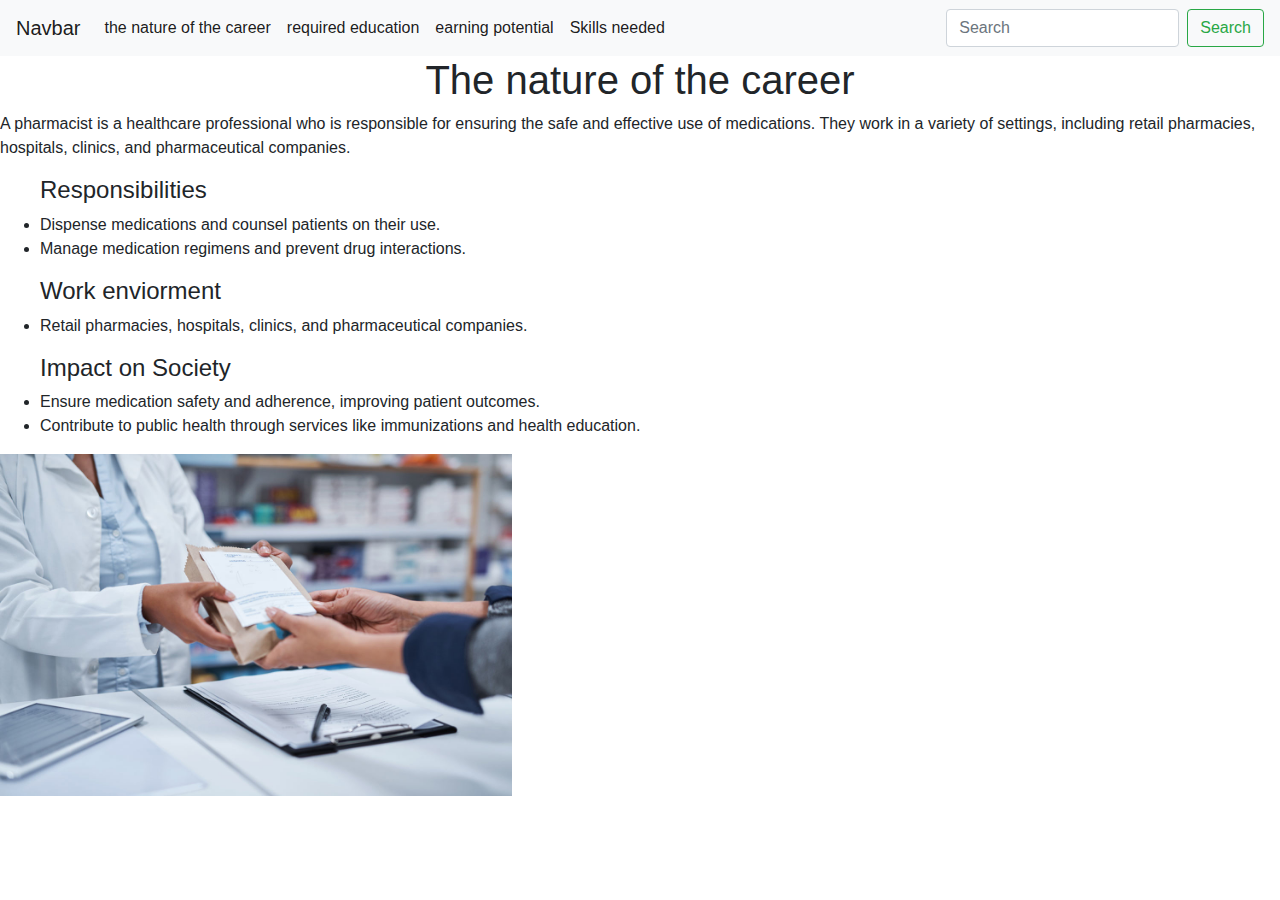
<file: index.html>
<!DOCTYPE html>
<html>
<head>
<link rel="stylesheet" href="style.css">
<link rel="stylesheet" href="https://cdn.jsdelivr.net/npm/bootstrap@4.4.1/dist/css/bootstrap.min.css" integrity="sha384-Vkoo8x4CGsO3+Hhxv8T/Q5PaXtkKtu6ug5TOeNV6gBiFeWPGFN9MuhOf23Q9Ifjh" crossorigin="anonymous">
<script src="https://code.jquery.com/jquery-3.4.1.slim.min.js" integrity="sha384-J6qa4849blE2+poT4WnyKhv5vZF5SrPo0iEjwBvKU7imGFAV0wwj1yYfoRSJoZ+n" crossorigin="anonymous"></script>
<script src="https://cdn.jsdelivr.net/npm/popper.js@1.16.0/dist/umd/popper.min.js" integrity="sha384-Q6E9RHvbIyZFJoft+2mJbHaEWldlvI9IOYy5n3zV9zzTtmI3UksdQRVvoxMfooAo" crossorigin="anonymous"></script>
<script src="https://cdn.jsdelivr.net/npm/bootstrap@4.4.1/dist/js/bootstrap.min.js" integrity="sha384-wfSDF2E50Y2D1uUdj0O3uMBJnjuUD4Ih7YwaYd1iqfktj0Uod8GCExl3Og8ifwB6" crossorigin="anonymous"></script>

</head>
<body>
    <nav class="navbar navbar-expand-lg navbar-light bg-light">
        <a class="navbar-brand" href="#">Navbar</a>
        <button class="navbar-toggler" type="button" data-toggle="collapse" data-target="#navbarSupportedContent" aria-controls="navbarSupportedContent" aria-expanded="false" aria-label="Toggle navigation">
          <span class="navbar-toggler-icon"></span>
        </button>
      
        <div class="collapse navbar-collapse" id="navbarSupportedContent">
          <ul class="navbar-nav mr-auto">
            <li class="nav-item active">
              <a class="nav-link" href="index.html">the nature of the career <span class="sr-only">(current)</span></a>

            </li>
            <li class="nav-item">
                <li class="nav-item active">
              <a class="nav-link" href="education.html">required education
              </a>
            </li>
            <li class="nav-item dropdown">

              <div class="dropdown-menu" aria-labelledby="navbarDropdown">
                <div class="dropdown-divider"></div>
              </div>
            </li>
            <li class="nav-item">
              <li class="nav-item active">
            <a class="nav-link active" href="potential.html">earning potential</a>
            <li class="nav-item">
              <li class="nav-item active">
            <a class="nav-link active" href="skills.html">Skills needed</a>
          </li>
          
          </ul>
          <form class="form-inline my-2 my-lg-0">
            <input class="form-control mr-sm-2" type="search" placeholder="Search" aria-label="Search">
            <button class="btn btn-outline-success my-2 my-sm-0" type="submit">Search</button>
          </form>
        </div>
      </nav>
<h1>The nature of the career</h1>
<p> A pharmacist is a healthcare professional who is responsible for ensuring the safe and effective use of medications. They work in a variety of settings, including retail pharmacies, hospitals, clinics, and pharmaceutical companies. </p>
<ul>
  <h4>Responsibilities</h4>
  <li>Dispense medications and counsel patients on their use.</li>
  <li>Manage medication regimens and prevent drug interactions.</li>
</ul>
<ul>
<h4>Work enviorment</h4>
<li>Retail pharmacies, hospitals, clinics, and pharmaceutical companies.</li>

</ul>
<ul>
<h4>Impact on Society</h4>
<li>Ensure medication safety and adherence, improving patient outcomes.</li>
<li>Contribute to public health through services like immunizations and health education.</li>
</ul>
<img src="pharmacist1.jpg" class="scaled">
</body>
</html>
</file>
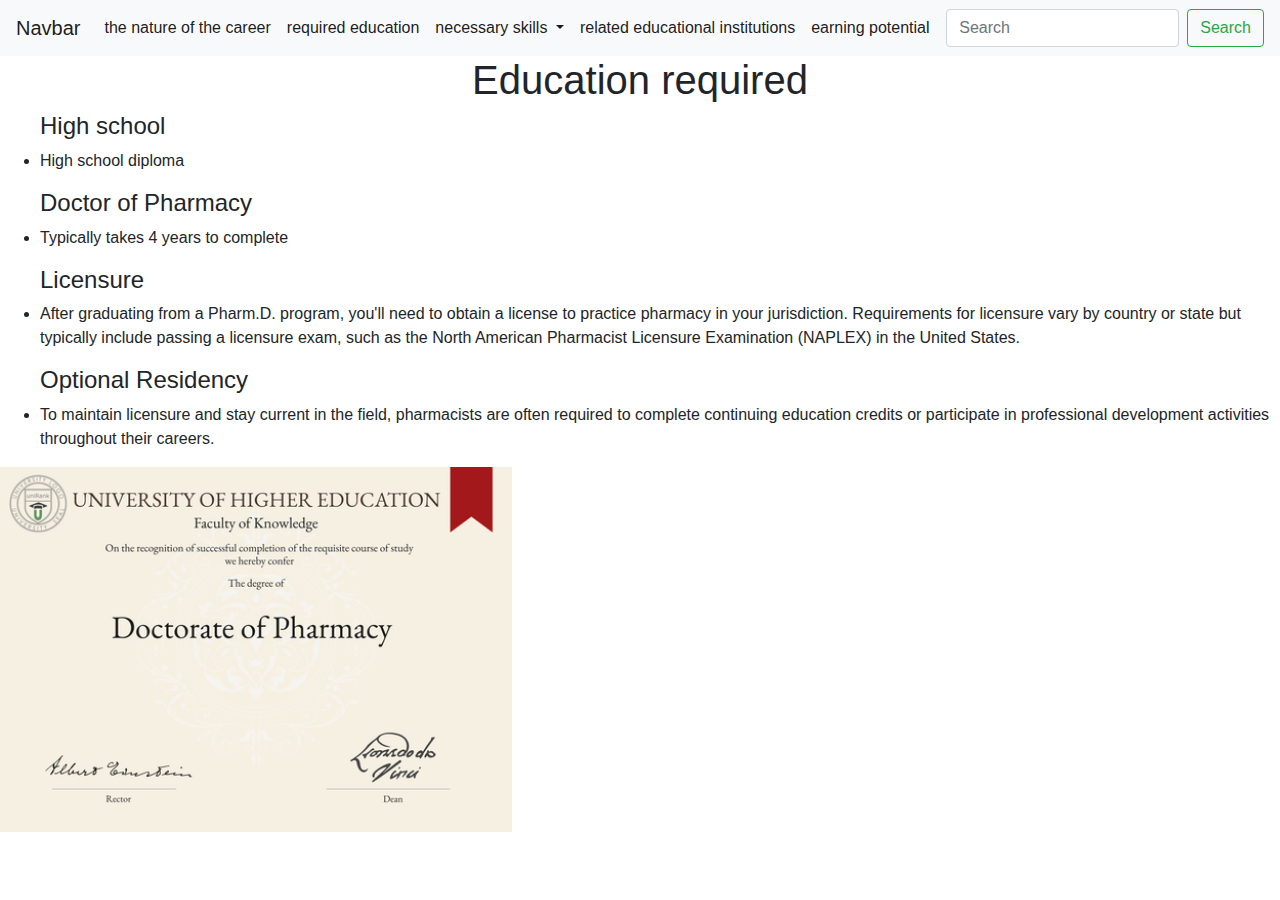
<file: education.html>
<!DOCTYPE html>
<html>
<head>
<link rel="stylesheet" href="style.css">
<link rel="stylesheet" href="https://cdn.jsdelivr.net/npm/bootstrap@4.4.1/dist/css/bootstrap.min.css" integrity="sha384-Vkoo8x4CGsO3+Hhxv8T/Q5PaXtkKtu6ug5TOeNV6gBiFeWPGFN9MuhOf23Q9Ifjh" crossorigin="anonymous">
<script src="https://code.jquery.com/jquery-3.4.1.slim.min.js" integrity="sha384-J6qa4849blE2+poT4WnyKhv5vZF5SrPo0iEjwBvKU7imGFAV0wwj1yYfoRSJoZ+n" crossorigin="anonymous"></script>
<script src="https://cdn.jsdelivr.net/npm/popper.js@1.16.0/dist/umd/popper.min.js" integrity="sha384-Q6E9RHvbIyZFJoft+2mJbHaEWldlvI9IOYy5n3zV9zzTtmI3UksdQRVvoxMfooAo" crossorigin="anonymous"></script>
<script src="https://cdn.jsdelivr.net/npm/bootstrap@4.4.1/dist/js/bootstrap.min.js" integrity="sha384-wfSDF2E50Y2D1uUdj0O3uMBJnjuUD4Ih7YwaYd1iqfktj0Uod8GCExl3Og8ifwB6" crossorigin="anonymous"></script>

</head>
<body>
    <nav class="navbar navbar-expand-lg navbar-light bg-light">
        <a class="navbar-brand" href="#">Navbar</a>
        <button class="navbar-toggler" type="button" data-toggle="collapse" data-target="#navbarSupportedContent" aria-controls="navbarSupportedContent" aria-expanded="false" aria-label="Toggle navigation">
          <span class="navbar-toggler-icon"></span>
        </button>
      
        <div class="collapse navbar-collapse" id="navbarSupportedContent">
          <ul class="navbar-nav mr-auto">
            <li class="nav-item active">
              <a class="nav-link" href="index.html">the nature of the career <span class="sr-only">(current)</span></a>

            </li>
            <li class="nav-item">
                <li class="nav-item active">
              <a class="nav-link" href="#">required education
              </a>
            </li>
            <li class="nav-item dropdown">
                <li class="nav-item active">
              <a class="nav-link dropdown-toggle" href="#" id="navbarDropdown" role="button" data-toggle="dropdown" aria-haspopup="true" aria-expanded="false">
                necessary skills
              </a>
              <div class="dropdown-menu" aria-labelledby="navbarDropdown">
                <div class="dropdown-divider"></div>
              </div>
            </li>
            <li class="nav-item">
                <li class="nav-item active">
              <a class="nav-link active" href="#">related educational institutions</a>
              
            </li>
            <li class="nav-item">
              <li class="nav-item active">
            <a class="nav-link active" href="#">earning potential</a>
            
          </li>
          </ul>
          <form class="form-inline my-2 my-lg-0">
            <input class="form-control mr-sm-2" type="search" placeholder="Search" aria-label="Search">
            <button class="btn btn-outline-success my-2 my-sm-0" type="submit">Search</button>
          </form>
        </div>
      </nav>
<h1>Education required</h1>
<ul>
  <h4>High school</h4>
  <li>High school diploma</li>
</ul>
<ul>
<h4>Doctor of Pharmacy</h4>
<li>Typically takes 4 years to complete</li>

</ul>
<ul>
<h4>Licensure</h4>
<li>After graduating from a Pharm.D. program, you'll need to obtain a license to practice pharmacy in your jurisdiction. Requirements for licensure vary by country or state but typically include passing a licensure exam, such as the North American Pharmacist Licensure Examination (NAPLEX) in the United States.</li>
</ul>
<ul>
    <h4>Optional Residency</h4>
    <li>To maintain licensure and stay current in the field, pharmacists are often required to complete continuing education credits or participate in professional development activities throughout their careers.</li>
</ul>
<img src="educationpharm.png" class="scaled">
</body>
</html>
</file>
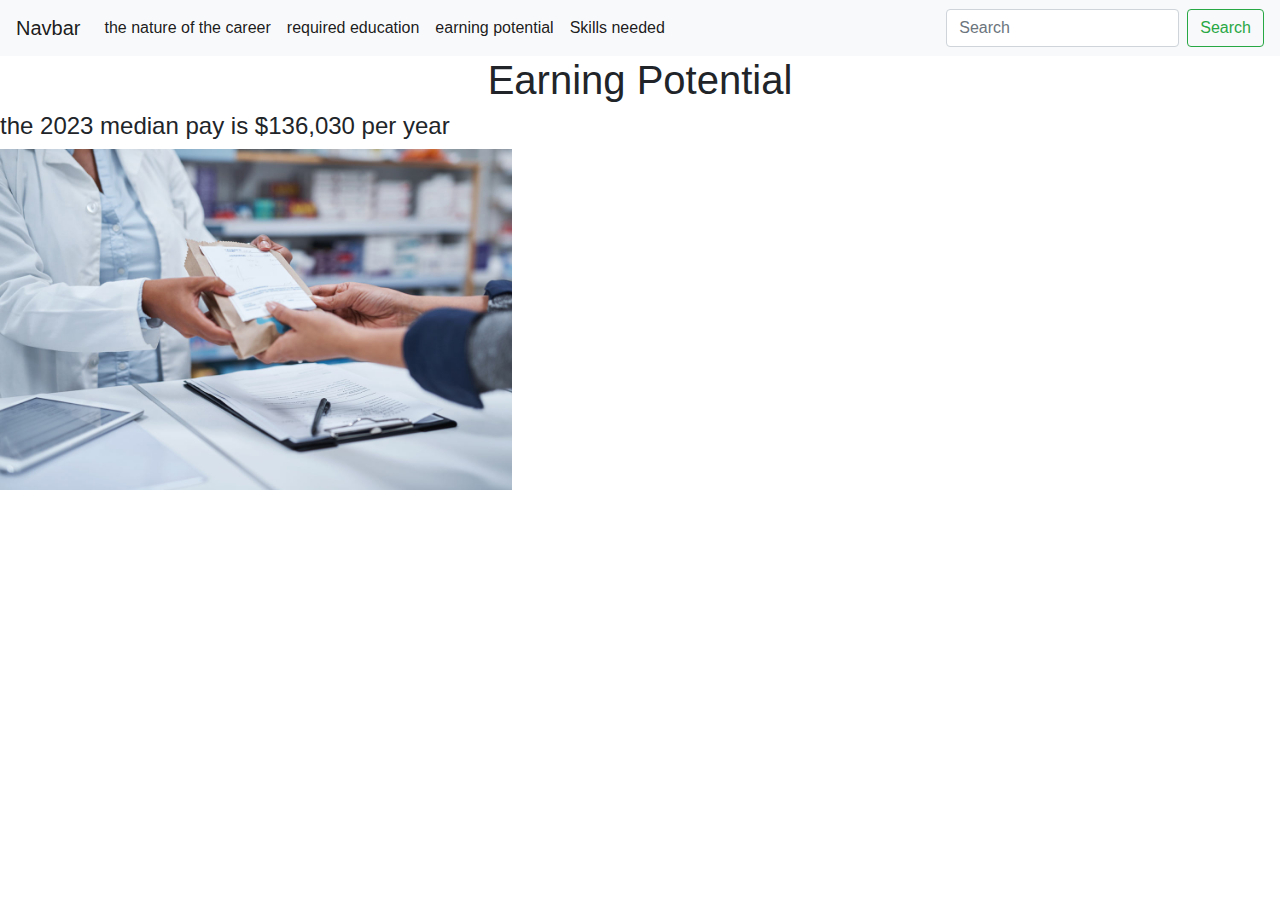
<file: potential.html>
<!DOCTYPE html>
<html>
<head>
<link rel="stylesheet" href="style.css">
<link rel="stylesheet" href="https://cdn.jsdelivr.net/npm/bootstrap@4.4.1/dist/css/bootstrap.min.css" integrity="sha384-Vkoo8x4CGsO3+Hhxv8T/Q5PaXtkKtu6ug5TOeNV6gBiFeWPGFN9MuhOf23Q9Ifjh" crossorigin="anonymous">
<script src="https://code.jquery.com/jquery-3.4.1.slim.min.js" integrity="sha384-J6qa4849blE2+poT4WnyKhv5vZF5SrPo0iEjwBvKU7imGFAV0wwj1yYfoRSJoZ+n" crossorigin="anonymous"></script>
<script src="https://cdn.jsdelivr.net/npm/popper.js@1.16.0/dist/umd/popper.min.js" integrity="sha384-Q6E9RHvbIyZFJoft+2mJbHaEWldlvI9IOYy5n3zV9zzTtmI3UksdQRVvoxMfooAo" crossorigin="anonymous"></script>
<script src="https://cdn.jsdelivr.net/npm/bootstrap@4.4.1/dist/js/bootstrap.min.js" integrity="sha384-wfSDF2E50Y2D1uUdj0O3uMBJnjuUD4Ih7YwaYd1iqfktj0Uod8GCExl3Og8ifwB6" crossorigin="anonymous"></script>

</head>
<body>
    <nav class="navbar navbar-expand-lg navbar-light bg-light">
        <a class="navbar-brand" href="#">Navbar</a>
        <button class="navbar-toggler" type="button" data-toggle="collapse" data-target="#navbarSupportedContent" aria-controls="navbarSupportedContent" aria-expanded="false" aria-label="Toggle navigation">
          <span class="navbar-toggler-icon"></span>
        </button>
      
        <div class="collapse navbar-collapse" id="navbarSupportedContent">
          <ul class="navbar-nav mr-auto">
            <li class="nav-item active">
              <a class="nav-link" href="index.html">the nature of the career <span class="sr-only">(current)</span></a>

            </li>
            <li class="nav-item">
                <li class="nav-item active">
              <a class="nav-link" href="education.html">required education
              </a>
            </li>
            <li class="nav-item dropdown">

              <div class="dropdown-menu" aria-labelledby="navbarDropdown">
                <div class="dropdown-divider"></div>
              </div>
            </li>
            <li class="nav-item">
              <li class="nav-item active">
            <a class="nav-link active" href="potential.html">earning potential</a>
            <li class="nav-item">
              <li class="nav-item active">
            <a class="nav-link active" href="skills.html">Skills needed</a>
          </li>
          
          </ul>
          <form class="form-inline my-2 my-lg-0">
            <input class="form-control mr-sm-2" type="search" placeholder="Search" aria-label="Search">
            <button class="btn btn-outline-success my-2 my-sm-0" type="submit">Search</button>
          </form>
        </div>
      </nav>
<h1>Earning Potential</h1>
  <h4>the 2023 median pay is $136,030 per year  </h4>
<img src="pharmacist1.jpg" class="scaled">
</body>
</html>
</file>
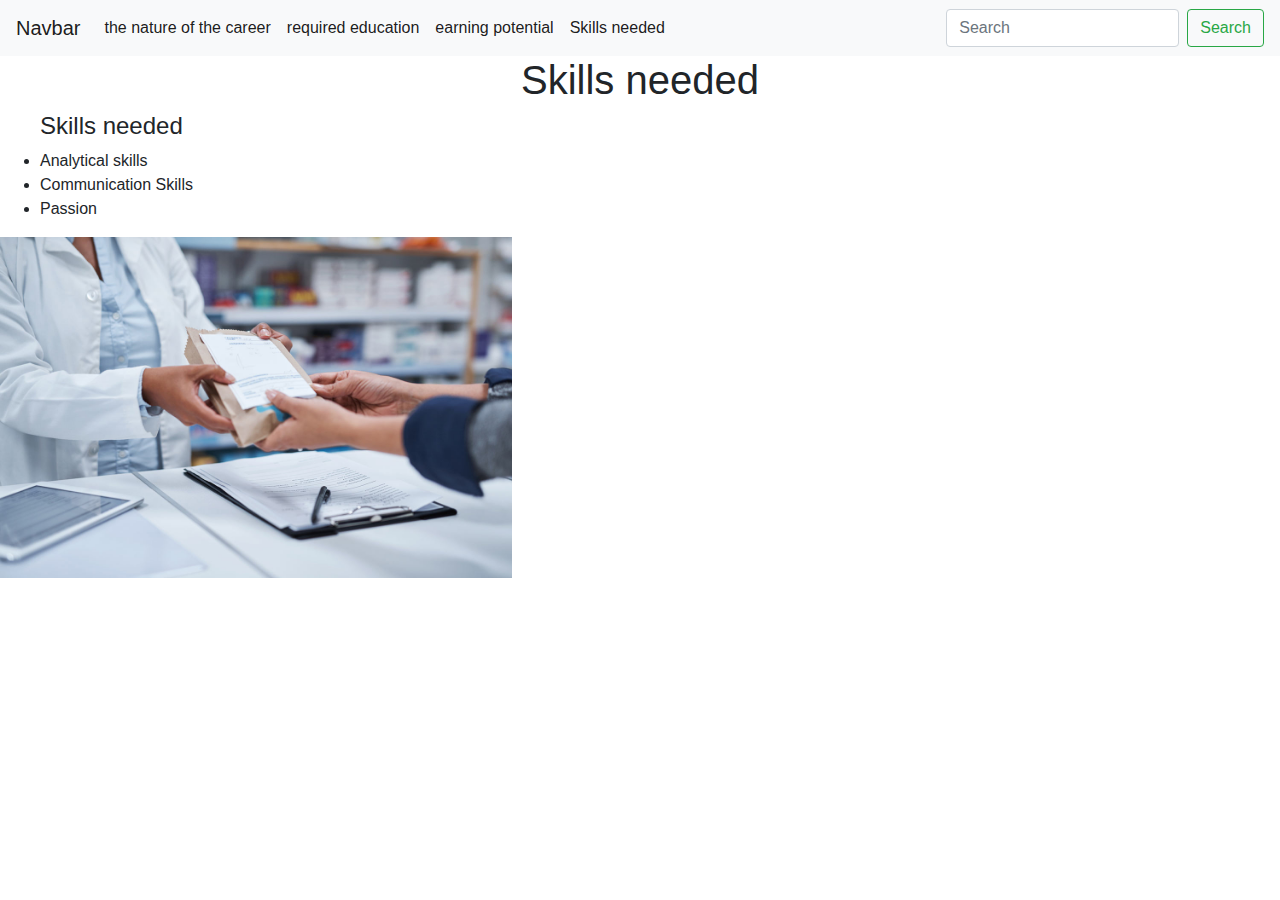
<file: skills.html>
<!DOCTYPE html>
<html>
<head>
<link rel="stylesheet" href="style.css">
<link rel="stylesheet" href="https://cdn.jsdelivr.net/npm/bootstrap@4.4.1/dist/css/bootstrap.min.css" integrity="sha384-Vkoo8x4CGsO3+Hhxv8T/Q5PaXtkKtu6ug5TOeNV6gBiFeWPGFN9MuhOf23Q9Ifjh" crossorigin="anonymous">
<script src="https://code.jquery.com/jquery-3.4.1.slim.min.js" integrity="sha384-J6qa4849blE2+poT4WnyKhv5vZF5SrPo0iEjwBvKU7imGFAV0wwj1yYfoRSJoZ+n" crossorigin="anonymous"></script>
<script src="https://cdn.jsdelivr.net/npm/popper.js@1.16.0/dist/umd/popper.min.js" integrity="sha384-Q6E9RHvbIyZFJoft+2mJbHaEWldlvI9IOYy5n3zV9zzTtmI3UksdQRVvoxMfooAo" crossorigin="anonymous"></script>
<script src="https://cdn.jsdelivr.net/npm/bootstrap@4.4.1/dist/js/bootstrap.min.js" integrity="sha384-wfSDF2E50Y2D1uUdj0O3uMBJnjuUD4Ih7YwaYd1iqfktj0Uod8GCExl3Og8ifwB6" crossorigin="anonymous"></script>

</head>
<body>
    <nav class="navbar navbar-expand-lg navbar-light bg-light">
        <a class="navbar-brand" href="#">Navbar</a>
        <button class="navbar-toggler" type="button" data-toggle="collapse" data-target="#navbarSupportedContent" aria-controls="navbarSupportedContent" aria-expanded="false" aria-label="Toggle navigation">
          <span class="navbar-toggler-icon"></span>
        </button>
      
        <div class="collapse navbar-collapse" id="navbarSupportedContent">
          <ul class="navbar-nav mr-auto">
            <li class="nav-item active">
              <a class="nav-link" href="index.html">the nature of the career <span class="sr-only">(current)</span></a>

            </li>
            <li class="nav-item">
                <li class="nav-item active">
              <a class="nav-link" href="education.html">required education
              </a>
            </li>
            <li class="nav-item dropdown">

              <div class="dropdown-menu" aria-labelledby="navbarDropdown">
                <div class="dropdown-divider"></div>
              </div>
            </li>
            <li class="nav-item">
              <li class="nav-item active">
            <a class="nav-link active" href="potential.html">earning potential</a>
            <li class="nav-item">
              <li class="nav-item active">
            <a class="nav-link active" href="skills.html">Skills needed</a>
          </li>
          
          </ul>
          <form class="form-inline my-2 my-lg-0">
            <input class="form-control mr-sm-2" type="search" placeholder="Search" aria-label="Search">
            <button class="btn btn-outline-success my-2 my-sm-0" type="submit">Search</button>
          </form>
        </div>
      </nav>
<h1>Skills needed</h1>
<ul>
  <h4>Skills needed</h4>
  <li>Analytical skills</li>
  <li>Communication Skills</li>
  <li>Passion</li>
</ul>

<img src="pharmacist1.jpg" class="scaled">
</body>
</html>
</file>
<file: style.css>
h1 {
    text-align: center;
}
.scaled {
    height: auto;
    width: 40%;
    text-align: center;

}
</file>
